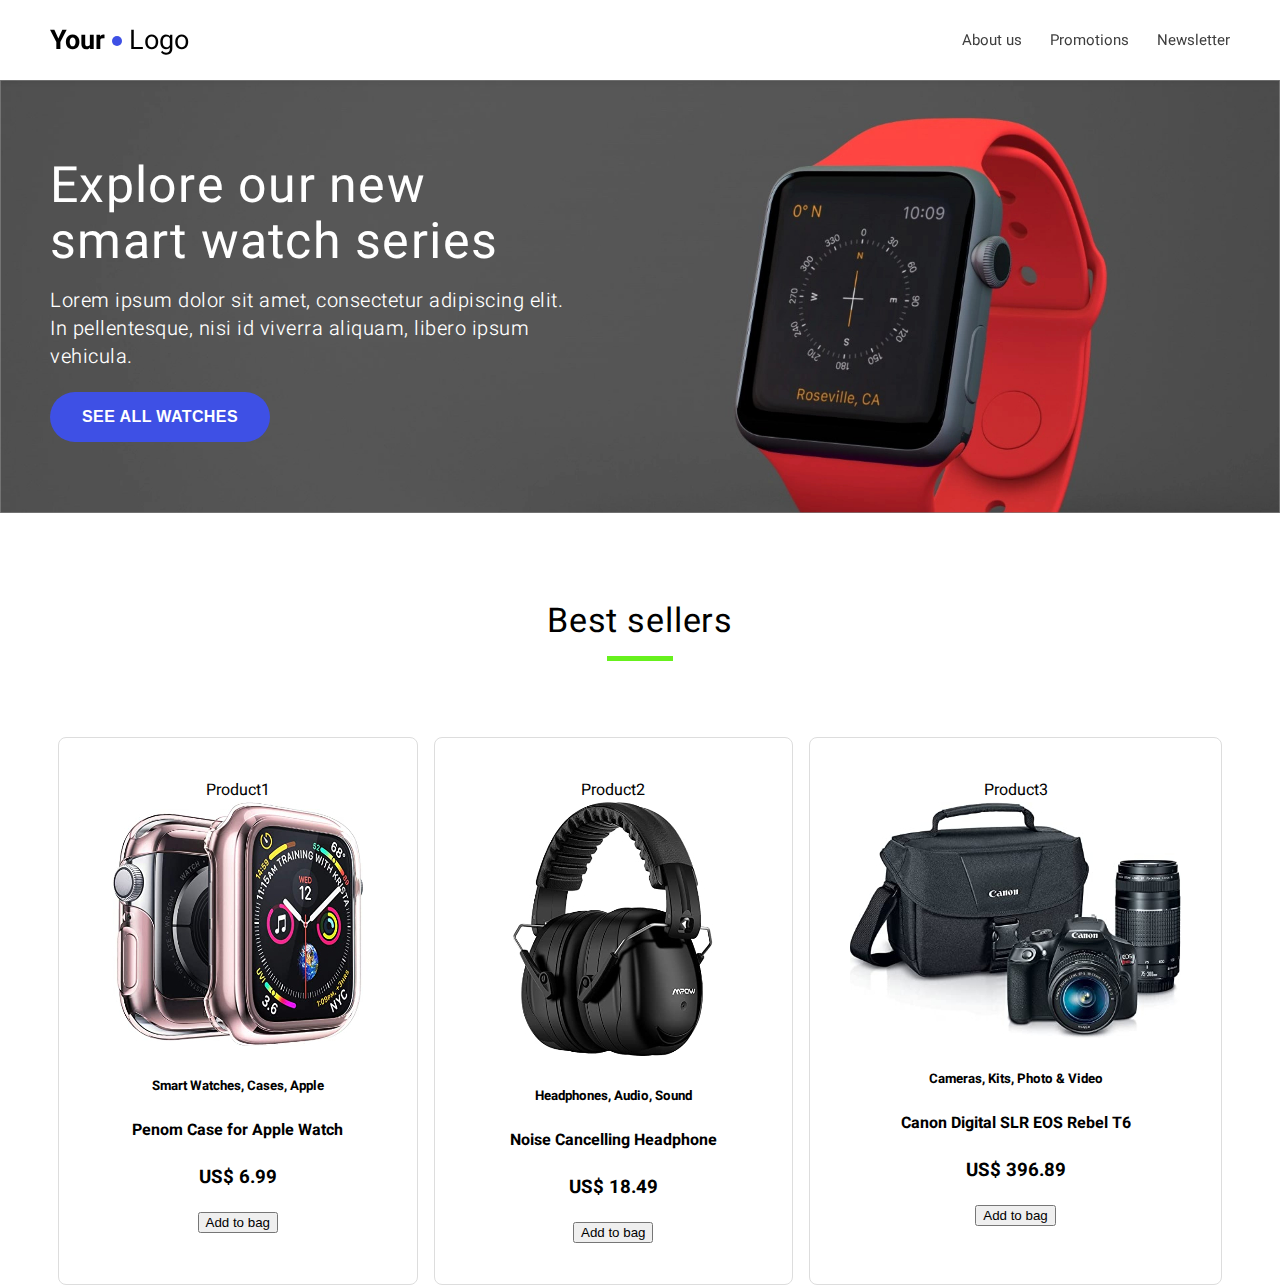
<file: HTML/Projeto2/index.html>
<!DOCTYPE html>

<html lang="en">

    <head>
        <meta charset="UTF-8">
        <link rel="stylesheet" href="css/styles.css">
        <meta name="viewport" content="width=device-width, initial-scale=1.0">
        <title> Home - Tech Shop </title>
        <link rel="preconnect" href="https://fonts.googleapis.com">
        <link rel="preconnect" href="https://fonts.gstatic.com" crossorigin>
        <link href="https://fonts.googleapis.com/css2?family=Heebo:wght@300;400;700&display=swap" rel="stylesheet">
    </head>

    <body>
        
        <header>   

            <div class="container">
                <section class="logo"> <strong> Your </strong> <span class="blue-dot"></span> <span> Logo </span> </section>

                <nav>
                    <ul>
                        <li><a href=""> About us </a></li>
                        <li><a href=""> Promotions </a></li>
                        <li><a href=""> Newsletter </a></li>
                    </ul>
                </nav>
            </div>  
        
        </header>

            <section class="hero">
                <img src="images/Hero_image.jpg" alt="hero image - smart watch">
                <div class="hero-content">

                    <div class="container">
                        <h1>Explore our new smart watch series</h1>
                        <p>
                            Lorem ipsum dolor sit amet, consectetur adipiscing elit. In pellentesque, 
                            nisi id viverra aliquam, libero ipsum vehicula.
                        </p>
                        <button>See all watches</button>
                    </div>

                </div>
            </section>

            <section class="best-sellers">
                
                <h2>Best sellers</h2>
                <hr>

                <div class="product-slider">
                    <div class="container">

                        <div class="product"> Product1 
                            <div class="product-picture">
                                <img src="images/Watch_case.jpg" alt="Product: Penom Case for Apple Watch">
                            </div>

                            <div class="product-info">
                                <h5 class="categories">Smart Watches, Cases, Apple</h5>
                                <h4 class="title">Penom Case for Apple Watch</h4>
                                <h3 class="price">US$ 6.99</h3>
                                <button>Add to bag</button>
                            </div>
                        </div>

                        <div class="product"> Product2 
                            <div class="product-picture">
                                <img src="images/Headphone.jpg" alt="Product: Noise Cancelling Headphone">
                            </div>

                            <div class="product-info">
                                <h5 class="categories">Headphones, Audio, Sound</h5>
                                <h4 class="title">Noise Cancelling Headphone</h4>
                                <h3 class="price">US$ 18.49</h3>
                                <button>Add to bag</button>
                            </div>
                        </div>

                        <div class="product"> Product3
                            <div class="product-picture">
                                <img src="images/Camera.jpg" alt="Product: Canon Digital SLR EOS Rebel T6<">
                            </div>

                            <div class="product-info">
                                <h5 class="categories">Cameras, Kits, Photo & Video</h5>
                                <h4 class="title">Canon Digital SLR EOS Rebel T6</h4>
                                <h3 class="price">US$ 396.89</h3>
                                <button>Add to bag</button>
                            </div>
                        </div>        
                    </div>
                </div>

            </section>
    
    </body>

</html>
</file>
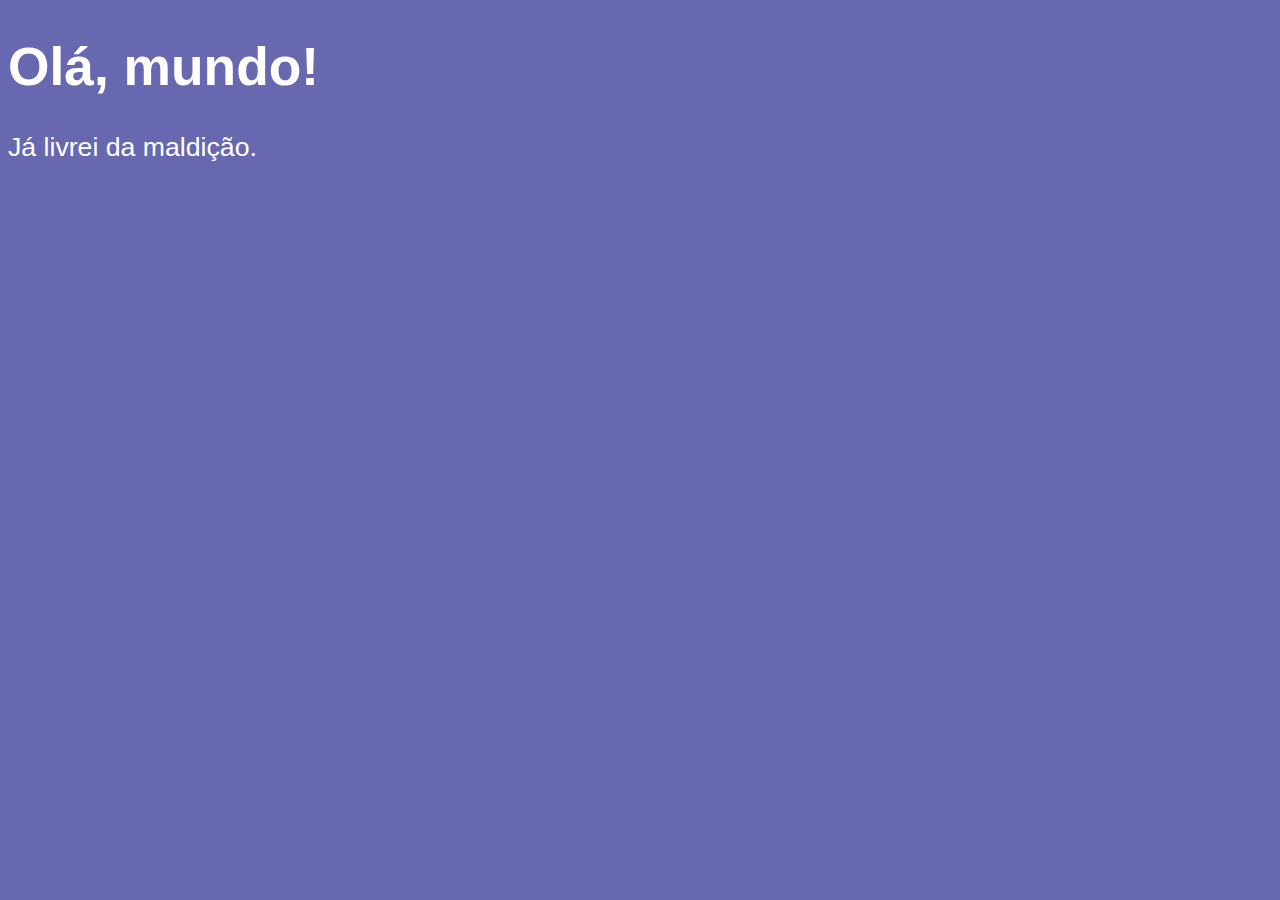
<file: JavaScript/ex001.html>
<!DOCTYPE html>
<html lang="pt-br">

    <head>
        <meta charset="UTF-8">
        <meta name="viewport" content="width=device-width, initial-scale=1.0">
        <title>Meu primeiro programa!</title>
        <style>
            body {
                background-color: #6868b1;
                color: white;
                font: normal 20pt Arial;
            }
        </style>
    </head>

    <body>

        <h1>Olá, mundo!</h1>
        <p>Já livrei da maldição.</p>

        <script>
            //Apenas motra uma caixa com mensagem
            window.alert("Minha primeira mensagem!")

            //Mostra uma mensagem podendo ter uma confirmação
            window.confirm("Está gostando de JavaScript?")
            
            //Mostra uma mensagem com espaço para resposta
            window.prompt("Qual é seu nome?")
        </script>

    </body>

</html>
</file>
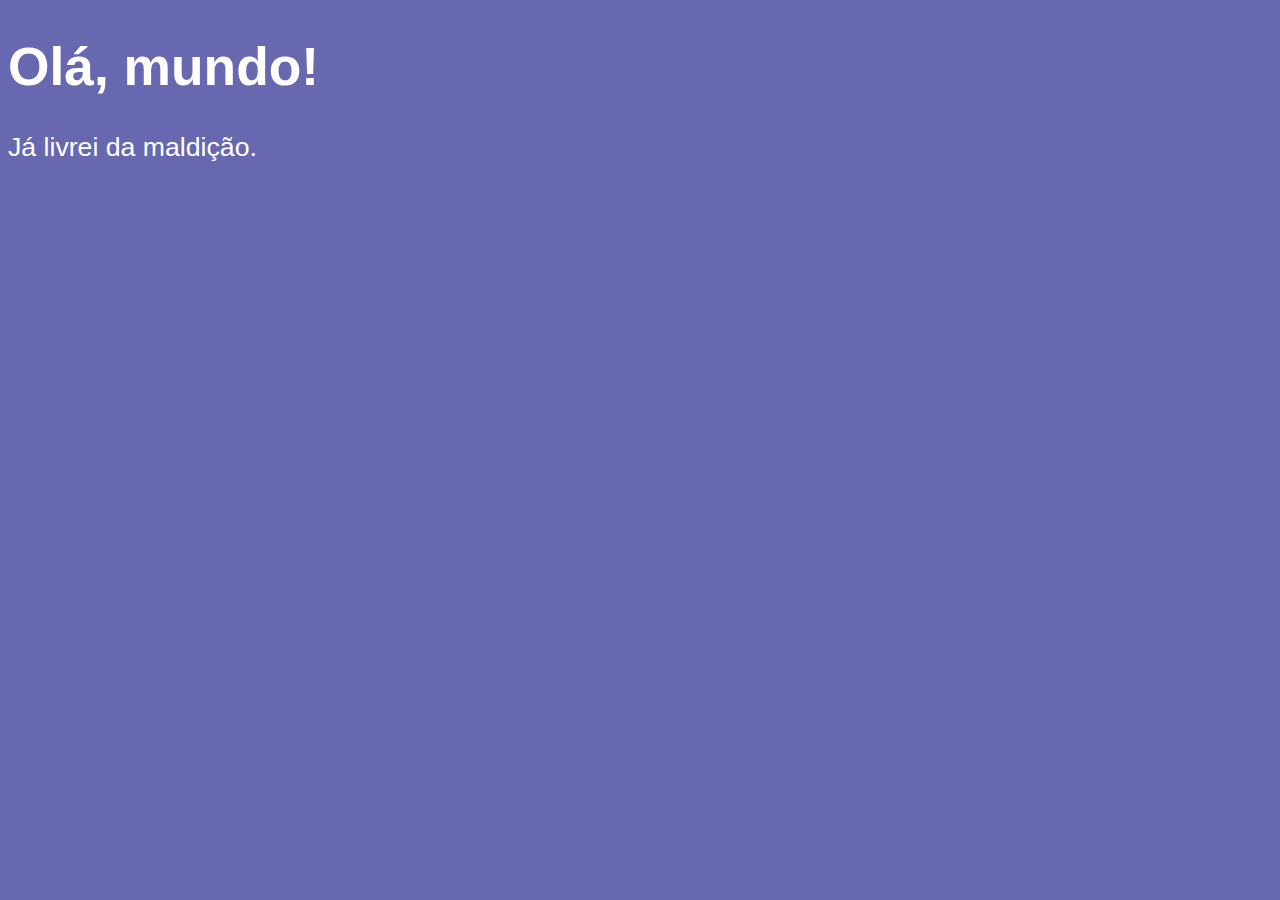
<file: JavaScript/ex002.html>
<!DOCTYPE html>
<html lang="pt-br">

    <head>
        <meta charset="UTF-8">
        <meta name="viewport" content="width=device-width, initial-scale=1.0">
        <title>Meu primeiro programa!</title>
        <style>
            body {
                background-color: #6868b1;
                color: white; /*Comentário em CSS */
                font: normal 20pt Arial;
            }
        </style>
    </head>

    <body>

        <h1>Olá, mundo!</h1> <!--Isso é um comentário-->
        <p>Já livrei da maldição.</p>

        <script>
            /*
            var nome = window.prompt("Qual é seu nome?") //Vai perguntar o nome...
            window.alert("É um grande prazer em te conhecer, " + nome + "!") //Concatenação
            */

            var n1 = Number(window.prompt("Digite um número: ")) //Valor string
            var n2 = Number(window.prompt("Digite outro número: ")) //Valor string
            var s = n1 + n2
            window.alert(`A soma de ${n1} e ${n2} é igual a ${s}`)

            // (number + number) para adição
            // (string + string) para concatenação

            // Number para String == String(n) | n.toString()
            //String para Number == Number(n) | Number.parseInt() | Number.parseFloat
            
            //Formatação por template string `exemplo ${n}`
            //n.length (quantidade de caracteres na string)
            //n.toUpperCase() (tudo para 'MAIÚSCULA')
            //n.toLowerCase() (tudo para 'minúscula')

        </script>

    </body>

</html>
</file>
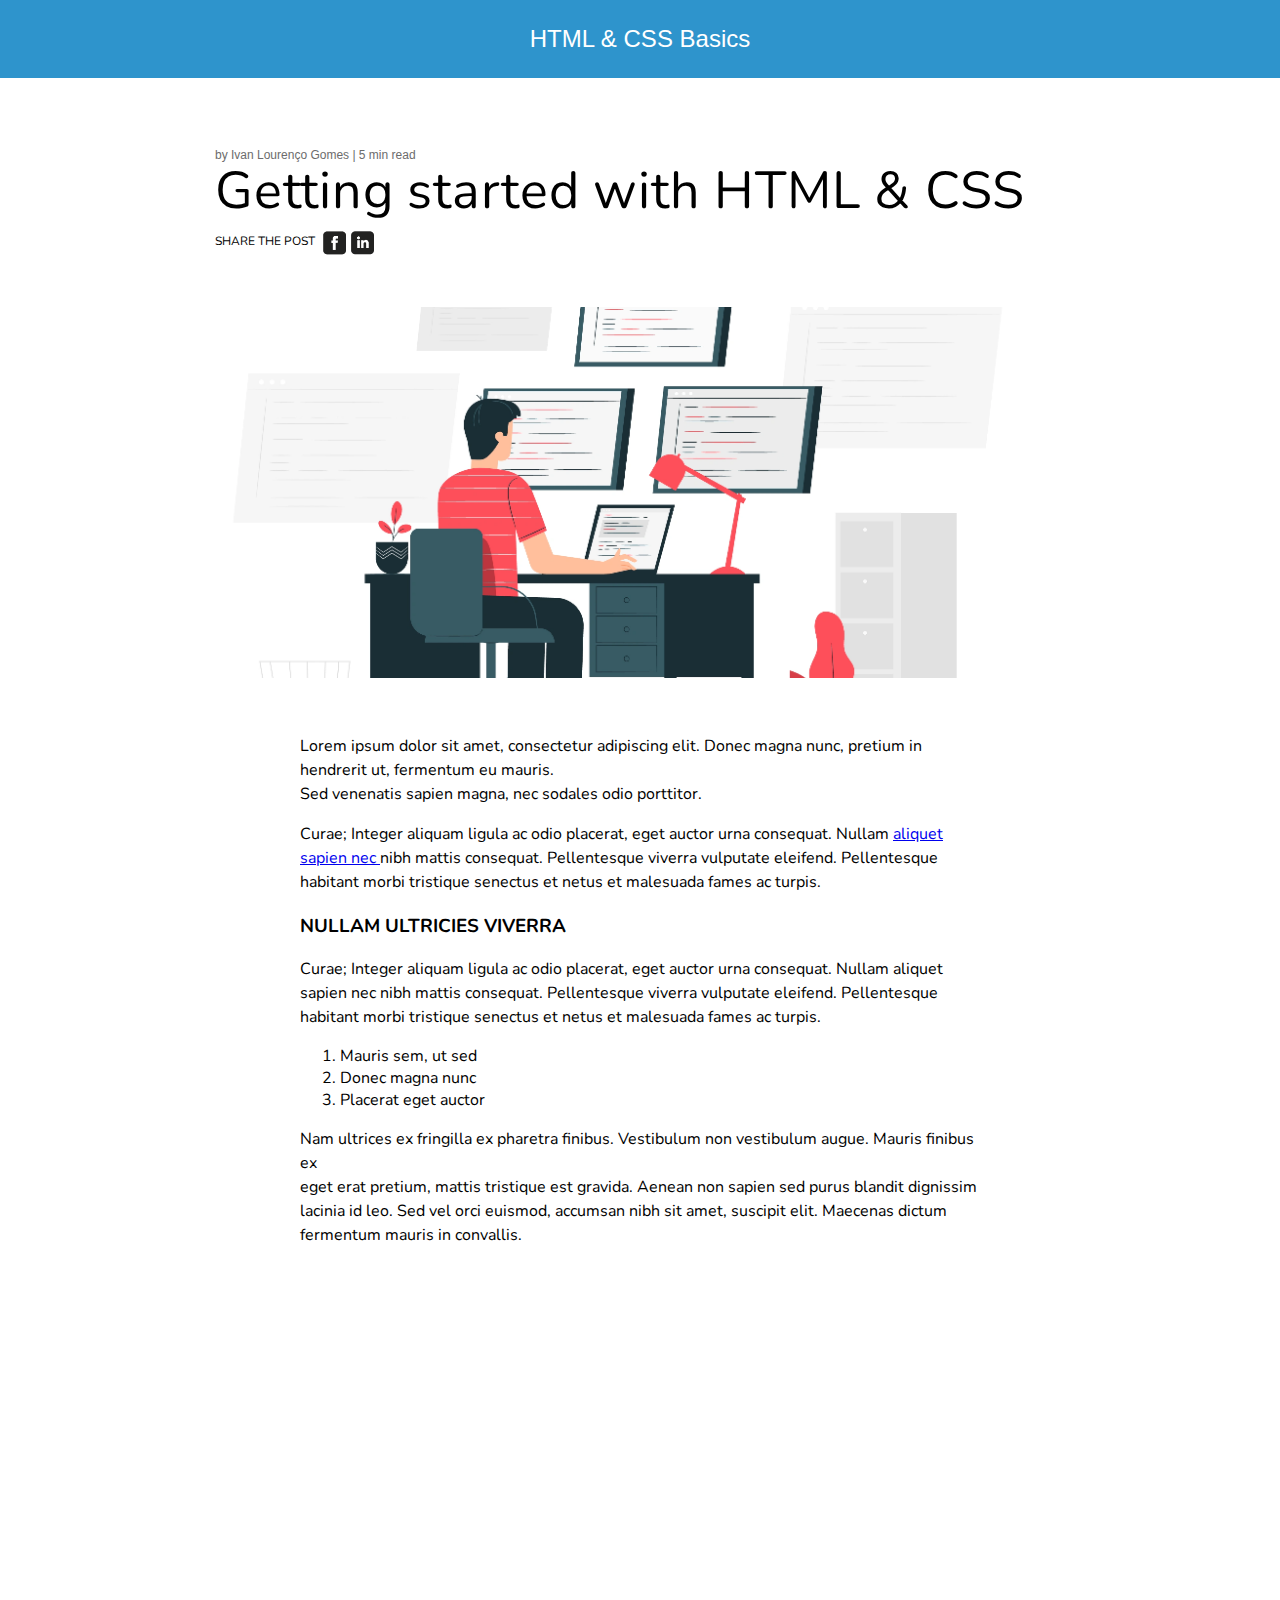
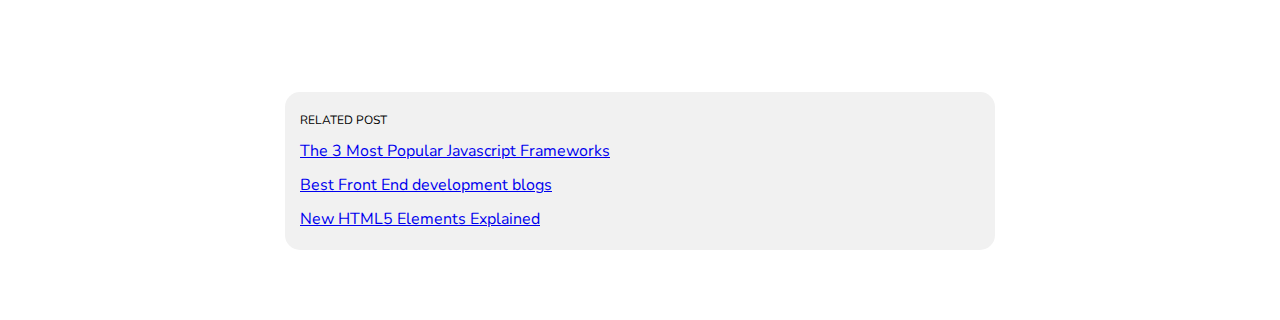
<file: HTML/Projeto1/pag.html>
<!DOCTYPE html>

<html lang="en">

    <head>
        <meta charset="UTF-8">
        <meta name="viewport" content="width=device-width, initial-scale=1.0">
        <title> Getting started with HTML & CSS </title>
        <link rel="preconnect" href="https://fonts.googleapis.com">
        <link rel="preconnect" href="https://fonts.gstatic.com" crossorigin>
        <link href="https://fonts.googleapis.com/css2?family=Nunito:wght@400;600&display=swap" rel="stylesheet">
        <link rel="stylesheet" href="css/styles.css">
    </head>

    <body>
    
        <header>
            HTML & CSS Basics
        </header>

        <article>

            <section id="title-section">

                <div class="post-author"> by Ivan Lourenço Gomes | 5 min read </div>

                <h1>
                    Getting started with HTML & CSS
                </h1>

                <div class="share-post uppercase"> 

                    <span> Share the post </span>
                    <a href="https://www.google.com"><img src="images/Facebook_Icon.png"></a>
                    <a href="https://www.google.com"><img src="images/Linkedin_Icon.png"></a>
                
                </div>

            </section>
    
            <section class="hero-image">
                
                <img src="images/front-end-developer.png">

            </section>
    
            <section id="content-section">

                <p>
                    Lorem ipsum dolor sit amet, consectetur adipiscing elit. Donec magna nunc, pretium in hendrerit ut, fermentum eu mauris. <br>
                    Sed venenatis sapien magna, nec sodales odio porttitor.
                </p>
            
                <p> 
                    Curae; Integer aliquam ligula ac odio placerat, eget auctor urna consequat. Nullam <a href="https://www.google.com"> aliquet <br> sapien nec </a> nibh mattis consequat.
                    Pellentesque viverra vulputate eleifend. Pellentesque <br> habitant morbi tristique senectus et netus et malesuada fames ac turpis.
                </p>
                
                <h3 class="uppercase">
                    Nullam ultricies viverra
                </h3>
        
                <p> 
                    Curae; Integer aliquam ligula ac odio placerat, eget auctor urna consequat. Nullam aliquet <br>
                    sapien nec nibh mattis consequat. Pellentesque viverra vulputate eleifend. Pellentesque <br>
                    habitant morbi tristique senectus et netus et malesuada fames ac turpis.
                </p>
        
                <ol>
        
                    <li> Mauris sem, ut sed </li>
                    <li> Donec magna nunc </li>
                    <li> Placerat eget auctor </li>
        
                </ol>
            
                <p>
                    Nam ultrices ex fringilla ex pharetra finibus. Vestibulum non vestibulum augue. Mauris finibus ex <br>
                    eget erat pretium, mattis tristique est gravida. Aenean non sapien sed purus blandit dignissim <br>
                    lacinia id leo. Sed vel orci euismod, accumsan nibh sit amet, suscipit elit. Maecenas dictum <br>
                    fermentum mauris in convallis.
                </p>

                <iframe width="560" height="315" src="https://www.youtube.com/embed/bCFTv8a59PE" title="YouTube video player" frameborder="0" 
                allow="accelerometer; autoplay; clipboard-write; encrypted-media; gyroscope; picture-in-picture; web-share" allowfullscreen></iframe>

            </section>
    
        </article>
        
        <footer>
            
            <ul>
                <div class="links-title uppercase"> Related Post </div>
                <li> <a href="https://www.google.com"> The 3 Most Popular Javascript Frameworks </a> </li>
                <li> <a href="https://www.google.com"> Best Front End development blogs </a> </li>
                <li> <a href="https://www.google.com"> New HTML5 Elements Explained </a> </li>
    
            </ul>

        </footer>

    </body>

</html>
</file>
<file: HTML/Projeto2/css/styles.css>
body {
    font-family: 'Heebo', sans-serif;
    margin: 0;
    padding-top: 80px;
}

.container {
    max-width: 1180px;
    margin: auto;
    padding: 0 16px;
}

ul {
    margin: 0;
    padding: 0;
}

header {
    position: fixed;
    background-color: #FFF;
    box-shadow: 0px 1px 6px 0px rgba(0, 0, 0, 0.10);
    height: 80px;
    top: 0;
    left: 0;
    width: 100%;
    z-index: 1;
}

header .container {
    display: flex;
    align-items: center;
    justify-content: space-between;
    height: 100%;
}

header .logo {
    display: inline-block;
    font-size: 27px;
}

header .logo .blue-dot{
    background-color: #3E50E5;
    width: 10px;
    height: 10px;
    border-radius: 5px;
    display: inline-block;
    vertical-align: middle;
}

header nav {
    display: inline-block;
}

header nav ul li {
    display: inline-block;
}

header nav ul li a {
    color:#3E3E3E;
    font-size: 15px;
    font-weight: 400;
    line-height: 32px;
    margin-right: 24px;
    text-decoration: none;
}

header nav ul li:last-of-type a {
    margin-right: 0px;
}

section.hero {
    position: relative;
}

section.hero img{
    width: 100%;
    height: auto;
}

.hero-content {
    position: absolute;
    top: 0;
    left: 0;
    width: 100%;
    height: 100%;
    z-index: 0;
}

.hero-content .container {
    display: flex;
    flex-direction: column;
    justify-content: center;
    height: 100%;
}

.hero-content h1 {
    width: 495px;
    color: #FFF;
    font-size: 50px;
    letter-spacing: 1.25px;
    line-height: 56px;
    margin-bottom: 16px;
    margin-top: 0;
    font-weight: normal;
}

.hero-content p {
    max-width: 518px;
    color: #FFF;
    font-weight: 300;
    font-size: 20px;
    letter-spacing: 0.5px;
    line-height: 28px;
    margin-bottom: 21px;
    margin-top: 0;
}

.hero-content button {
    height: 50px;
    width: 220px;
    max-width: 100%;
    border-radius: 92px;
    background-color: #3E50E5;
    color: #FFF;
    font-size: 16px;
    font-weight: 700;
    letter-spacing: 0.4px;
    line-height: 24px;
    text-align: center;
    border: none;
    text-transform: uppercase;
}

section.best-sellers {
    padding-top: 80px;
}

section.best-sellers h2{
    text-align: center;
    font-size: 34px;
    letter-spacing: 0.85px;
    line-height: 42px;
    font-weight: normal;
    margin: 0 0 14px 0;
}

section.best-sellers hr{
    border: none;
    border-top: 5px solid #67F11D ;
    width: 66px;
}

section.best-sellers .product-slider {
    margin-top: 76px
}

section.best-sellers .container {
    display: flex;
    justify-content: space-around;
    padding: 0 8px;
}

section.best-sellers .product-slider .product {
    border-radius: 8px;
    border: 1px solid #DDD;
    width: 33%;
    text-align: center;
    margin: 0 8px;
    padding: 40px;
}
</file>
<file: HTML/Projeto1/css/styles.css>
h1 {
    margin: 0;
    margin-bottom: 10px;
    font-size: 52px;
    font-style: normal;
    font-weight: 400;
    line-height: 58px;
    letter-spacing: 0.78px;
    }

p {
   font-size: 18px;
   }

body {
    margin: 0;
    font-family: 'Nunito', sans-serif;
}

article p{
    font-size: 16px;
    line-height: 24px;
}

article{
    max-width: 850px;
    margin: auto;
    padding: 8px;
    padding-top: 70px;
}

header {
    background: #2E94CC;
    text-align: center;
    color: white;
    padding-top: 25px;
    padding-bottom: 25px;
    font-family: Arial;
    font-size: 24px;
    font-style: normal;
    font-weight: 400;
}

.post-author {
    color: #6C6C6C;
    font-family: Arial;
    font-size: 12px;
    font-weight: 400;
}

.share-post, .links-title {
    font-size: 12px;
    font-weight: 400;
}

.share-post span{
    margin-right: 4px;
}

.share-post img{
    vertical-align: middle;
}

.links-title {
    margin-bottom: 12px;
}

.hero-image {
    margin-bottom: 50px;
    margin-top: 52px;
}

.hero-image img{
    max-width: 100%;
}

.uppercase {
    text-transform: uppercase;
}

#content-section {
    max-width: 680px;
    margin: auto;
}

iframe {
    margin: 50px 0;
    max-width: 100%;
}

footer {
    background-color: #f1f1f1;
    max-width: 680px;
    margin: auto;
    margin-bottom: 70px;
    padding: 20px 15px;
    list-style-type: none;
    border-radius: 15px;
}

footer ul {
    list-style-type: none;
    padding: 0;
    margin: 0;
}

footer ul li {
    margin-bottom: 12px;
}

footer ul li:last-of-type {
    margin-bottom: 0;
}
</file>
